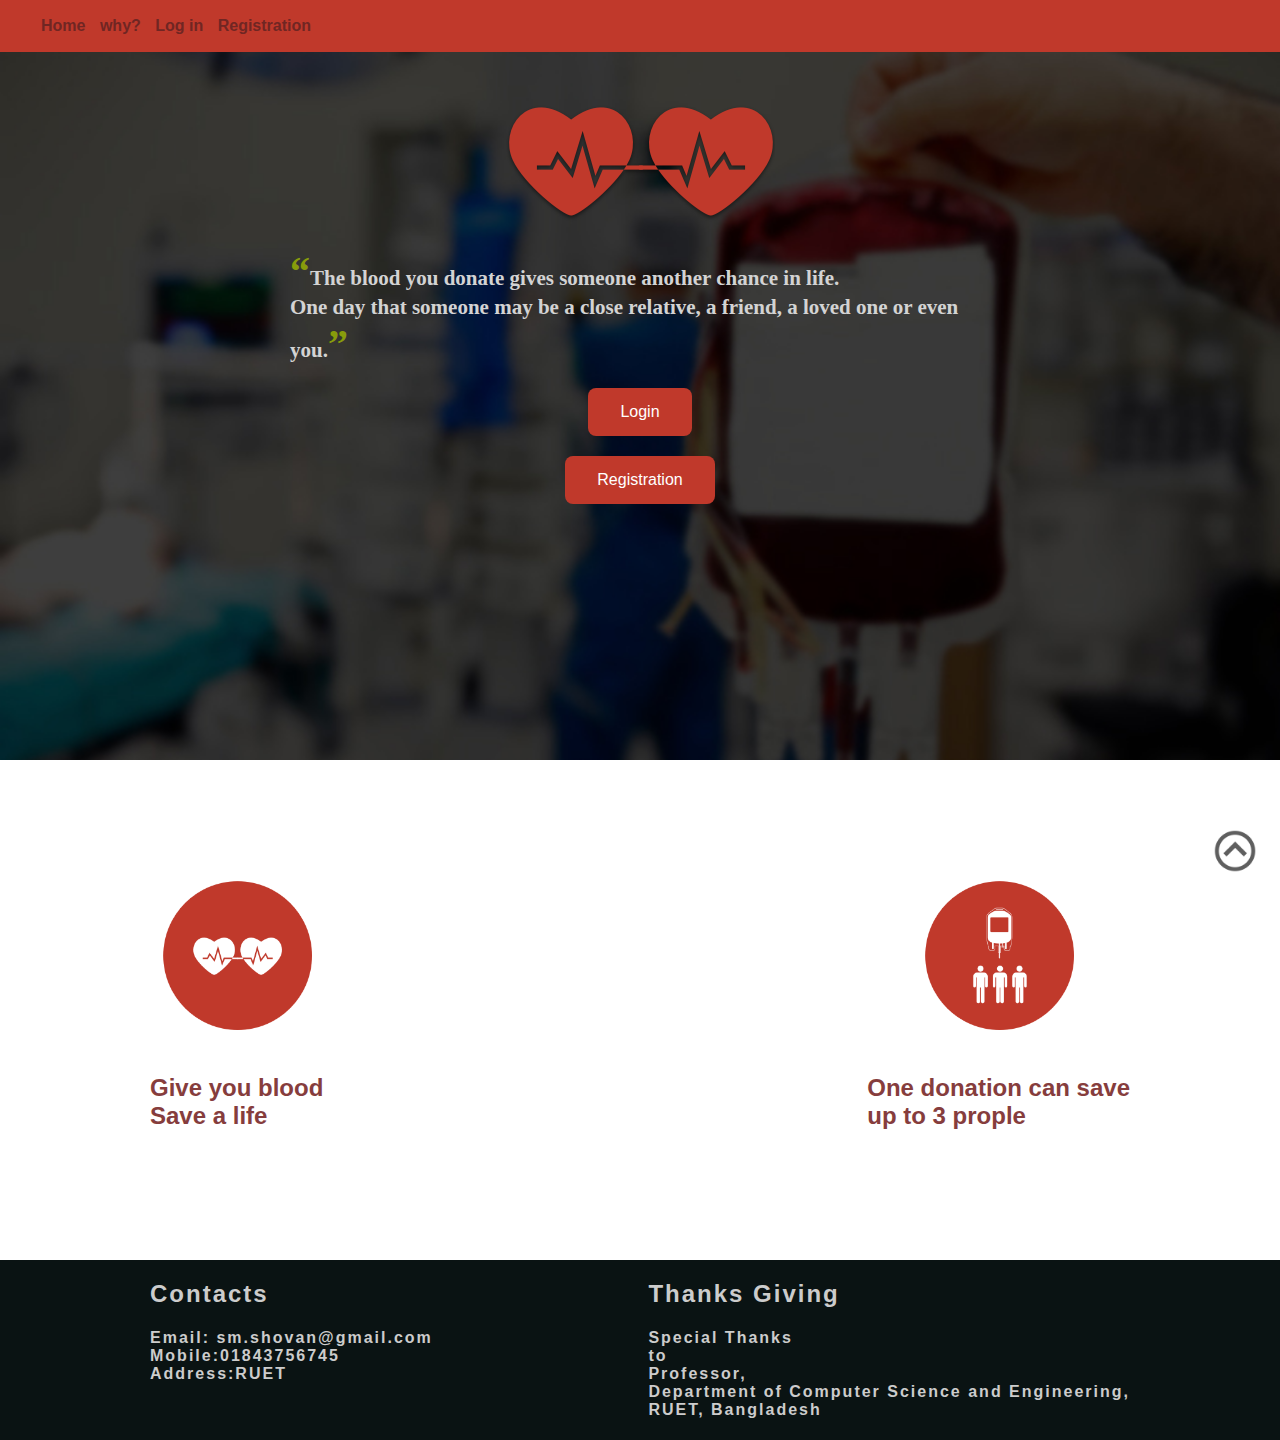
<file: index.html>
<!DOCTYPE html>
<html>
<head>
	<title>Donate Blood Save Life</title>
	<link rel="stylesheet" type="text/css" href="style.css">
</head>
<body >

<div class="navBar">

	<ul class="meta">
		<li>
			<a href="index.html">Home</a>
		</li>

		<li>
			<a href="Why.html">why?</a>
		</li>

		<li>
			<a href="login.html">Log in</a>
		</li>

		<li>
			<a href="reg.html">Registration</a>
		</li>



	</ul>
		
</div>

<div class="indexBody">
	
	<div class="BigLogo">

		<img src='BigLogo.png' alt="Donate Blood" >


	</div>

	<blockquote>
			<h3>The blood you donate gives someone another chance in life. <br>
			One day that someone may be a close relative, a friend, a loved one or even you.</h3>
	</blockquote>

	<input type=button onClick="location.href='login.html'" value='Login'>
	<input type=button onClick="location.href='reg.html'" value='Registration'>

</div>

<div class="cols3">
	
	<div class="col1">
		<img src='bloodDonate.png' alt="Donate Blood" >
		<h2>Give you blood<br>Save a life</h2>
	</div>

	<div class="col2">
		<img src='save3.png' alt="One donation can save 3 "  >
		<h2>One donation can save<br>up to 3 prople</h2>
	</div>

</div>


<footer class="foot">

	<div class="col1">
	<h2>Contacts<br></h2>
	<h4>Email: sm.shovan@gmail.com<br>Mobile:01843756745<br>Address:RUET<br></h4>

				
	</div>

	<div class="col2">

		<h2>Thanks Giving<br></h2>
	<h4>Special Thanks <br>to <br>Professor, <br>Department of Computer Science and Engineering,<br> RUET, Bangladesh</h4>

	</div>
	

</footer>
<div class ="top">
	<a href="#top"><img border="0" alt="W3Schools" src="top.png" width="50" height="50" alt="Top"></a>
</div>



</body>
</html>
</file>
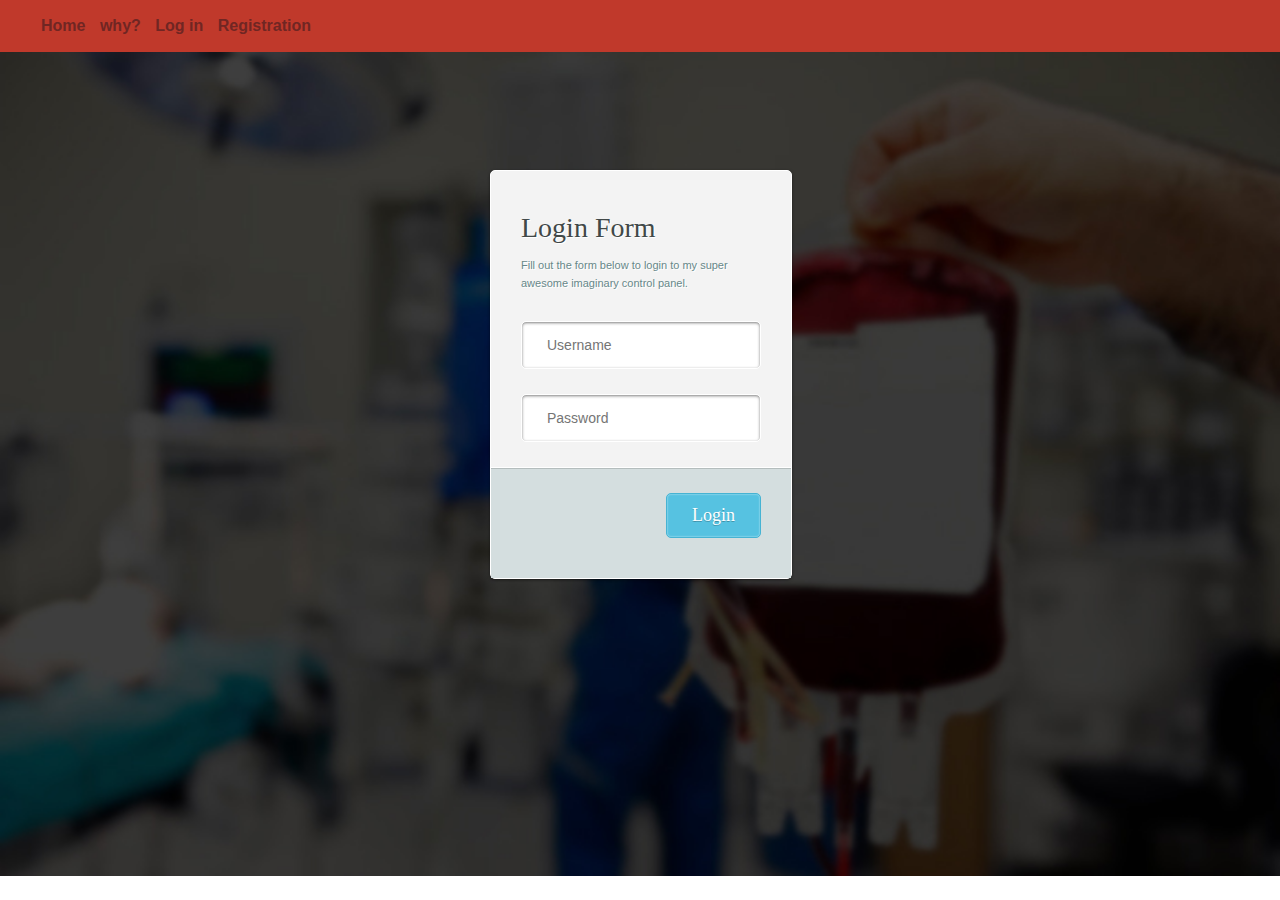
<file: login.html>
<!DOCTYPE html>
<html>
<head>
	<title>Donate Blood Save Life</title>
	<link rel="stylesheet" type="text/css" href="login.css">
</head>
<body >

<div class="navBar">

	<ul class="meta">
		<li>
			<a href="index.html">Home</a>
		</li>

		<li>
			<a href="Why.html">why?</a>
		</li>

		<li>
			<a href="login.html">Log in</a>
		</li>

		<li>
			<a href="reg.html">Registration</a>
		</li>



	</ul>
		
</div>

<div class="indexBody">
	
</div>

<div id="wrapper">

	<form name="login-form" class="login-form" action="" method="post">
	
		<div class="header">
		<h1>Login Form</h1>
		<span>Fill out the form below to login to my super awesome imaginary control panel.</span>
		</div>
	
		<div class="content">
		<input name="username" type="text" class="input username" placeholder="Username" />
		<div class="user-icon"></div>
		<input name="password" type="password" class="input password" placeholder="Password" />
		<div class="pass-icon"></div>		
		</div>

		<div class="footer">
		<input type="submit" name="submit" value="Login" class="button" />
		</div>
	
	</form>

</div>
<div class="gradient"></div>



</body>
</html>
</file>
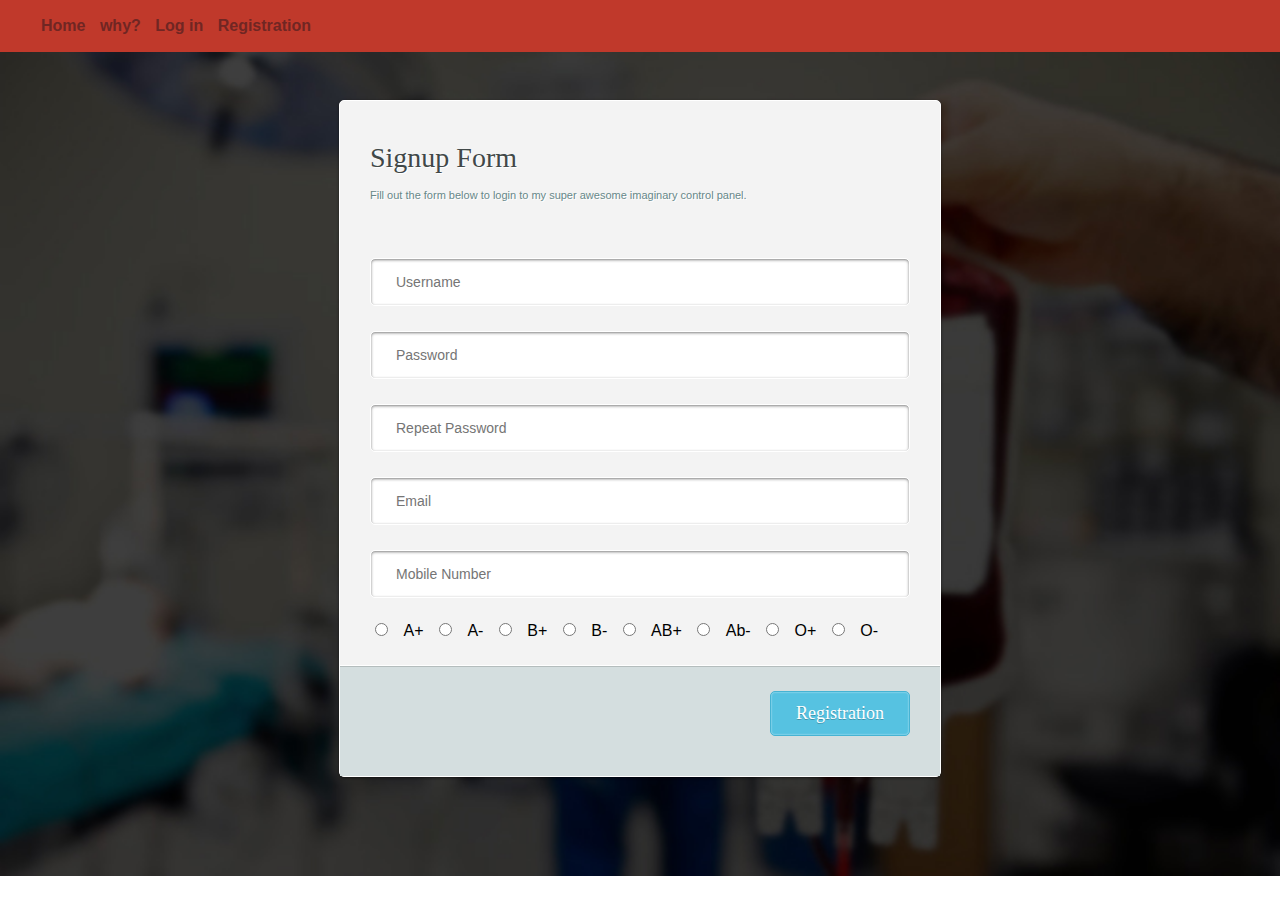
<file: reg.html>
<!DOCTYPE html>
<html>
<head>
	<title>Donate Blood Save Life</title>
	<link rel="stylesheet" type="text/css" href="reg.css">
</head>
<body >

<div class="navBar">

	<ul class="meta">
		<li>
			<a href="index.html">Home</a>
		</li>

		<li>
			<a href="Why.html">why?</a>
		</li>

		<li>
			<a href="login.html">Log in</a>
		</li>

		<li>
			<a href="reg.html">Registration</a>
		</li>



	</ul>
		
</div>

<div class="indexBody">
	
</div>

<div id="wrapper">

	<form name="login-form" class="login-form" action="" method="post">
	
		<div class="header">
			<h1>Signup Form</h1>
			<span>Fill out the form below to login to my super awesome imaginary control panel.</span>
		</div>
	
		<div class="content">
			<input name="username" type="text" class="input username" placeholder="Username" />

			<input name="password" type="password" class="input password" placeholder="Password" />

			<input name="rpassword" type="password" class="input rpassword" placeholder="Repeat Password" />

			<input name="email" type="email" class="input email" placeholder="Email" />

			<input name="phone" type="number" class="input number" placeholder="Mobile Number" />

			<fieldset  class="radiobutton">
				<input type="radio" name="bgroup" value="ap" >
				<label >A+</label>
			    <input type="radio" name="bgroup" value="an">
			    <label >A-</label>
			    <input type="radio" name="bgroup" value="bp">
			    <label >B+</label>
			    <input type="radio" name="bgroup" value="b-">
			    <label >B-</label>
			    <input type="radio" name="bgroup" value="abp">
			    <label >AB+</label>
			    <input type="radio" name="bgroup" value="abn">
			    <label >Ab-</label>
			    <input type="radio" name="bgroup" value="op">
			    <label >O+</label>
			    <input type="radio" name="bgroup" value="bp">
			    <label >O-</label>
		    </fieldset>

		    


		</div>

		<div class="footer">
			<input type="submit" name="submit" value="Registration" class="button"/>
		</div>
	
	</form>

</div>
<div class="gradient"></div>



</body>
</html>
</file>
<file: style.css>
.indexBody{

	background-image: url('bgw.jpg') ;
	background-repeat: no-repeat;
    background-position: center;

    padding: 0px;
	margin: auto;
	height: 760px;

	background-size: 100%;

}

body{
	margin: 0px;
	min-width: 700px;
	
}

.indexBody img{
	margin: auto;
	display: block;
	float: center;
	padding-top: 100px;
	padding-: 150px;
}

.navBar  ul a {
	text-decoration: none;
	text-align: left;
	font-weight: bold;
	padding-right: 10px;
	color: #702623;
	opacity: 1;

}

.navBar {
	background-color: #c0392b;
	padding: 1px;
	font-family: sans-serif;
	position: fixed;
	width: 100%;
}

.navBar li{
	text-decoration: none;
	display: inline;

}

.navBar a:hover{
	color: black;
}

blockquote {
border:none;
font-family:Georgia, "Times New Roman", Times, sans-serif;
color: #D3D3D3;
width: 700px;
margin: auto;
float: center;
}


blockquote h3 {
    font-size:21px;
}

blockquote h3:before { 
    content: open-quote;
    font-weight: bold;
    font-size:40px;
    color:#889c0b;
} 
blockquote h3:after { 
    content: close-quote;
    font-weight: bold;
    font-size:40px;
    color:#889c0b;
}



.cols3{
	display: block;
	height: 300px;
	padding-top: 100px;
	padding-bottom: 100px;
	font-family: sans-serif;
    color: #863d3d;
    min-width: 600px;


}

.cols3 img{


	width: 150px;
	display: inline;
	padding-top: 20px;
	padding-bottom: 20px;

}

.col1 {
	float: left;
	padding-left: 150px;
	text-align: center;
}

.col2 {
	float: right;
	padding-right: 150px;
	text-align: center;
}





input{
	background-color: #c0392b; 
    border: none;
    color: white;
    padding: 15px 32px;
    text-align: center;
    text-decoration: none;

    font-size: 16px;
    border-radius: 8px;
    margin: auto;
    display: block;
    margin-bottom: 20px;
}

.top a{
	position: absolute;
    bottom: 20px;
    right: 20px;
    position: fixed;
    text-decoration: none;
    color: white;
}

footer{
	background-color: #0a1313;
	width: 100%;
	font-family: sans-serif;
	border-width: 2px;
	position: absolute;
	border-width: 5px;
	color: #cccccc;
	letter-spacing: 2px;

}

.foot h1,h2,h3,h4{
	text-align: left;
	text-decoration: none;
	font-style: normal;


}

footer .col1{
	position: relative;
	float: left;
	margin-right: 50px;
}

footer .col2{
	position: relative;
	float: right;
	margin-left: 50px;
}

fieldset{
	display: inline;
	margin: auto;
	font-weight: 30px;
	white-space: 20px;
	
}

.radiobutton label{
	padding: 0 11px;
	font-family: sans-serif;
	color: #D3D3D3;
	font-weight: bolder;


	
}
.radiobutton{
	border-width: 0px;
	padding-top: 50px;
	padding-bottom: 50px;


}
.radiobutton input {

	display: inline;
	margin: auto;;


}
.searchbg{
	float: center;
	margin: auto;
	width: 550px;
}
form h3{
	border:none;
	font-family:Georgia, "Times New Roman", Times, sans-serif;
	color: white;
	width: 700px;
	margin: auto;
	float: center;
	font-size:21px;
	padding-top: 10px;


}
</file>
<file: login.css>
.indexBody{

    padding: 0px;
	margin: auto;
	height: 100px;


}

body{
	margin: 0px;
	min-width: 700px;
	
}

.indexBody img{
	margin: auto;
	display: block;
	float: center;
	padding-top: 150px;
	padding-: 150px;
}

.navBar  ul a {
	text-decoration: none;
	text-align: left;
	font-weight: bold;
	padding-right: 10px;
	color: #702623;
	opacity: 1;

}



.navBar {
	background-color: #c0392b;
	padding: 1px;
	font-family: sans-serif;
	position: fixed;
	width: 100%;
	padding: 17px;
	padding-left: 41px;

}

.navBar li{
	text-decoration: none;
	display: inline;

}

.navBar a:hover{
	color: black;
}








@import url(http://fonts.googleapis.com/css?family=Bree+Serif);

/*******************
SELECTION STYLING
*******************/

::selection {
	color: #fff;
	background: #f676b2; /* Safari */
}
::-moz-selection {
	color: #fff;
	background: #f676b2; /* Firefox */
}

/*******************
BODY STYLING
*******************/

* {
	margin: 0;
	padding: 0;
	border: none;
	outline: none;
}

body {
	background-image: url('bgw.jpg');
	background-repeat: no-repeat;
	background-size: 100%;
	background-position: center;
	background-attachment: fixed;
	font-family: "HelveticaNeue-Light", "Helvetica Neue Light", "Helvetica Neue", Helvetica, Arial, "Lucida Grande", sans-serif;
	font-weight:300;
	text-align: left;
	text-decoration: none;
	height: 500px;
}

#wrapper {
	/* Center wrapper perfectly */
	width: 300px;
	height: 400px;
	margin: 70px auto;
}

/* Download Button (Demo Only) */
.download {
	display: block;
	position: absolute;
	float: right;
	right: 25px;
	bottom: 25px;
	padding: 5px;
	
	font-weight: bold;
	font-size: 11px;
	text-align: right;
	text-decoration: none;
	color: rgba(0,0,0,0.5);
	text-shadow: 1px 1px 0 rgba(256,256,256,0.5);
}

.download:hover {
	color: rgba(0,0,0,0.75);
	text-shadow: 1px 1px 0 rgba(256,256,256,0.5);
}

.download:focus {
	bottom: 24px;
}

/*
.gradient {
	width: 600px;
	height: 600px;
	position: fixed;
	left: 50%;
	top: 50%;
	margin-left: -300px;
	margin-top: -300px;
	
	background: url(http://www.demo.amitjakhu.com/login-form/images/gradient.png) no-repeat;
}
*/



/*******************
LOGIN FORM
*******************/

.login-form {
	width: 300px;
	margin: 0 auto;
	position: relative;
	
	background: #f3f3f3;
	border: 1px solid #fff;
	border-radius: 5px;
	
	box-shadow: 0 1px 3px rgba(0,0,0,0.5);
	-moz-box-shadow: 0 1px 3px rgba(0,0,0,0.5);
	-webkit-box-shadow: 0 1px 3px rgba(0,0,0,0.5);
}

/*******************
HEADER
*******************/

.login-form .header {
	padding: 40px 30px 30px 30px;
}

.login-form .header h1 {
	font-family: 'Bree Serif', serif;
	font-weight: 300;
	font-size: 28px;
	line-height:34px;
	color: #414848;
	text-shadow: 1px 1px 0 rgba(256,256,256,1.0);
	margin-bottom: 10px;
}

.login-form .header span {
	font-size: 11px;
	line-height: 16px;
	color: #678889;
	text-shadow: 1px 1px 0 rgba(256,256,256,1.0);
}

/*******************
CONTENT
*******************/

.login-form .content {
	padding: 0 30px 25px 30px;
}

/* Input field */
.login-form .content .input {
	width: 188px;
	padding: 15px 25px;
	
	font-family: "HelveticaNeue-Light", "Helvetica Neue Light", "Helvetica Neue", Helvetica, Arial, "Lucida Grande", sans-serif;
	font-weight: 400;
	font-size: 14px;
	color: #9d9e9e;
	text-shadow: 1px 1px 0 rgba(256,256,256,1.0);
	
	background: #fff;
	border: 1px solid #fff;
	border-radius: 5px;
	
	box-shadow: inset 0 1px 3px rgba(0,0,0,0.50);
	-moz-box-shadow: inset 0 1px 3px rgba(0,0,0,0.50);
	-webkit-box-shadow: inset 0 1px 3px rgba(0,0,0,0.50);
}

/* Second input field */
.login-form .content .password, .login-form .content .pass-icon {
	margin-top: 25px;
}

.login-form .content .input:hover {
	background: #dfe9ec;
	color: #414848;
}

.login-form .content .input:focus {
	background: #dfe9ec;
	color: #414848;
	
	box-shadow: inset 0 1px 2px rgba(0,0,0,0.25);
	-moz-box-shadow: inset 0 1px 2px rgba(0,0,0,0.25);
	-webkit-box-shadow: inset 0 1px 2px rgba(0,0,0,0.25);
}

.user-icon, .pass-icon {
	width: 46px;
	height: 47px;
	display: block;
	position: absolute;
	left: 0px;
	padding-right: 2px;
	z-index: -1;
	
	-moz-border-radius-topleft: 5px;
	-moz-border-radius-bottomleft: 5px;
	-webkit-border-top-left-radius: 5px;
	-webkit-border-bottom-left-radius: 5px;
}

.user-icon {
	top:153px; /* Positioning fix for slide-in, got lazy to think up of simpler method. */
	background: rgba(65,72,72,0.75) url(http://www.demo.amitjakhu.com/login-form/images/user-icon.png) no-repeat center;	
}

.pass-icon {
	top:201px;
	background: rgba(65,72,72,0.75) url(http://www.demo.amitjakhu.com/login-form/images/pass-icon.png) no-repeat center;
}

.content input:focus + div{
	left: -46px;
}

/* Animation */
.input, .user-icon, .pass-icon, .button, .register {
	transition: all 0.5s ease;
	-moz-transition: all 0.5s ease;
	-webkit-transition: all 0.5s ease;
	-o-transition: all 0.5s ease;
	-ms-transition: all 0.5s ease;
}

/*******************
FOOTER
*******************/

.login-form .footer {
	padding: 25px 30px 40px 30px;
	overflow: auto;
	
	background: #d4dedf;
	border-top: 1px solid #fff;
	
	box-shadow: inset 0 1px 0 rgba(0,0,0,0.15);
	-moz-box-shadow: inset 0 1px 0 rgba(0,0,0,0.15);
	-webkit-box-shadow: inset 0 1px 0 rgba(0,0,0,0.15);
}

/* Login button */
.login-form .footer .button {
	float:right;
	padding: 11px 25px;
	
	font-family: 'Bree Serif', serif;
	font-weight: 300;
	font-size: 18px;
	color: #fff;
	text-shadow: 0px 1px 0 rgba(0,0,0,0.25);
	
	background: #56c2e1;
	border: 1px solid #46b3d3;
	border-radius: 5px;
	cursor: pointer;
	
	box-shadow: inset 0 0 2px rgba(256,256,256,0.75);
	-moz-box-shadow: inset 0 0 2px rgba(256,256,256,0.75);
	-webkit-box-shadow: inset 0 0 2px rgba(256,256,256,0.75);
}

.login-form .footer .button:hover {
	background: #3f9db8;
	border: 1px solid rgba(256,256,256,0.75);
	
	box-shadow: inset 0 1px 3px rgba(0,0,0,0.5);
	-moz-box-shadow: inset 0 1px 3px rgba(0,0,0,0.5);
	-webkit-box-shadow: inset 0 1px 3px rgba(0,0,0,0.5);
}

.login-form .footer .button:focus {
	position: relative;
	bottom: -1px;
	
	background: #56c2e1;
	
	box-shadow: inset 0 1px 6px rgba(256,256,256,0.75);
	-moz-box-shadow: inset 0 1px 6px rgba(256,256,256,0.75);
	-webkit-box-shadow: inset 0 1px 6px rgba(256,256,256,0.75);
}

/* Register button */
.login-form .footer .register {
	display: block;
	float: right;
	padding: 10px;
	margin-right: 20px;
	
	background: none;
	border: none;
	cursor: pointer;
	
	font-family: 'Bree Serif', serif;
	font-weight: 300;
	font-size: 18px;
	color: #414848;
	text-shadow: 0px 1px 0 rgba(256,256,256,0.5);
}

.login-form .footer .register:hover {
	color: #3f9db8;
}

.login-form .footer .register:focus {
	position: relative;
	bottom: -1px;
}
</file>
<file: reg.css>
.indexBody{

    padding: 0px;
	margin: auto;
	height: 100px;


}

body{
	margin: 0px;
	min-width: 700px;
	
}

.indexBody img{
	margin: auto;
	display: block;
	float: center;
	padding-top: 150px;
	padding-: 150px;
}

.navBar  ul a {
	text-decoration: none;
	text-align: left;
	font-weight: bold;
	padding-right: 10px;
	color: #702623;
	opacity: 1;

}



.navBar {
	background-color: #c0392b;
	padding: 1px;
	font-family: sans-serif;
	position: fixed;
	width: 100%;
	padding: 17px;
	padding-left: 41px;
}

.navBar li{
	text-decoration: none;
	display: inline;

}

.navBar a:hover{
	color: black;
}



@import url(http://fonts.googleapis.com/css?family=Bree+Serif);

/*******************
SELECTION STYLING
*******************/

::selection {
	color: #fff;
	background: #f676b2; /* Safari */
}
::-moz-selection {
	color: #fff;
	background: #f676b2; /* Firefox */
}

/*******************
BODY STYLING
*******************/

* {
	margin: 0;
	padding: 0;
	border: none;
	outline: none;
}

body {
	background-image: url('bgw.jpg');
	background-repeat: no-repeat;
	background-size: 100%;
	background-position: center;
	background-attachment: fixed;
	font-family: "HelveticaNeue-Light", "Helvetica Neue Light", "Helvetica Neue", Helvetica, Arial, "Lucida Grande", sans-serif;
	font-weight:300;
	text-align: left;
	text-decoration: none;
	height: 500px;
}

#wrapper {
	/* Center wrapper perfectly */
	width: 100%;
	height: auto;
	margin: auto;
}





/*******************
LOGIN FORM
*******************/

.login-form {
	width: 600px;
	margin: 0 auto;


	margin:auto;

	display: block;

	background: #f3f3f3;
	border: 1px solid #fff;
	border-radius: 5px;
	
	box-shadow: 0 1px 3px rgba(0,0,0,0.5);
	-moz-box-shadow: 0 1px 3px rgba(0,0,0,0.5);
	-webkit-box-shadow: 0 1px 3px rgba(0,0,0,0.5);
}

/*******************
HEADER
*******************/

.login-form .header {
	padding: 40px 30px 30px 30px;
}

.login-form .header h1 {
	font-family: 'Bree Serif', serif;
	font-weight: 300;
	font-size: 28px;
	line-height:34px;
	color: #414848;
	text-shadow: 1px 1px 0 rgba(256,256,256,1.0);
	margin-bottom: 10px;
}

.login-form .header span {
	font-size: 11px;
	line-height: 16px;
	color: #678889;
	text-shadow: 1px 1px 0 rgba(256,256,256,1.0);
}

/*******************
CONTENT
*******************/

.login-form .content {
	padding: 0 30px 25px 30px;
}

/* Input field */
.login-form .content .input {
	width: 488px;
	padding: 15px 25px;
	
	font-family: "HelveticaNeue-Light", "Helvetica Neue Light", "Helvetica Neue", Helvetica, Arial, "Lucida Grande", sans-serif;
	font-weight: 400;
	font-size: 14px;
	color: #9d9e9e;
	text-shadow: 1px 1px 0 rgba(256,256,256,1.0);
	
	background: #fff;
	border: 1px solid #fff;
	border-radius: 5px;
	
	box-shadow: inset 0 1px 3px rgba(0,0,0,0.50);
	-moz-box-shadow: inset 0 1px 3px rgba(0,0,0,0.50);
	-webkit-box-shadow: inset 0 1px 3px rgba(0,0,0,0.50);
}

/* Second input field */
.login-form .content .password, .login-form .content .pass-icon {
	margin-top: 25px;
}

fieldset{
	display: table;
	margin: auto;
	width: 530px;
	font-weight: 30px;
	white-space: 20px;
}

.radiobutton label{
	padding: 0 11px;
	font-family: sans-serif;
	
}

.login-form .content  input{
	margin-top: 25px;
}

.login-form .content .input:hover {
	background: #dfe9ec;
	color: #414848;
}

.login-form .content .input:focus {
	background: #dfe9ec;
	color: #414848;
	
	box-shadow: inset 0 1px 2px rgba(0,0,0,0.25);
	-moz-box-shadow: inset 0 1px 2px rgba(0,0,0,0.25);
	-webkit-box-shadow: inset 0 1px 2px rgba(0,0,0,0.25);
}

.user-icon, .pass-icon {
	width: 46px;
	height: 47px;
	display: block;
	position: absolute;
	left: 0px;
	padding-right: 2px;
	z-index: -1;
	
	-moz-border-radius-topleft: 5px;
	-moz-border-radius-bottomleft: 5px;
	-webkit-border-top-left-radius: 5px;
	-webkit-border-bottom-left-radius: 5px;
}

.user-icon {
	top:153px; /* Positioning fix for slide-in, got lazy to think up of simpler method. */
	background: rgba(65,72,72,0.75) url(http://www.demo.amitjakhu.com/login-form/images/user-icon.png) no-repeat center;	
}

.pass-icon {
	top:201px;
	background: rgba(65,72,72,0.75) url(http://www.demo.amitjakhu.com/login-form/images/pass-icon.png) no-repeat center;
}

.content input:focus + div{
	left: -46px;
}

/* Animation */
.input, .user-icon, .pass-icon, .button, .register {
	transition: all 0.5s ease;
	-moz-transition: all 0.5s ease;
	-webkit-transition: all 0.5s ease;
	-o-transition: all 0.5s ease;
	-ms-transition: all 0.5s ease;
}

/*******************
FOOTER
*******************/

.login-form .footer {
	padding: 25px 30px 40px 30px;
	overflow: auto;
	
	background: #d4dedf;
	border-top: 1px solid #fff;
	
	box-shadow: inset 0 1px 0 rgba(0,0,0,0.15);
	-moz-box-shadow: inset 0 1px 0 rgba(0,0,0,0.15);
	-webkit-box-shadow: inset 0 1px 0 rgba(0,0,0,0.15);
}

/* Login button */
.login-form .footer .button {
	float:right;
	padding: 11px 25px;
	
	font-family: 'Bree Serif', serif;
	font-weight: 300;
	font-size: 18px;
	color: #fff;
	text-shadow: 0px 1px 0 rgba(0,0,0,0.25);
	
	background: #56c2e1;
	border: 1px solid #46b3d3;
	border-radius: 5px;
	cursor: pointer;
	
	box-shadow: inset 0 0 2px rgba(256,256,256,0.75);
	-moz-box-shadow: inset 0 0 2px rgba(256,256,256,0.75);
	-webkit-box-shadow: inset 0 0 2px rgba(256,256,256,0.75);
}

.login-form .footer .button:hover {
	background: #3f9db8;
	border: 1px solid rgba(256,256,256,0.75);
	
	box-shadow: inset 0 1px 3px rgba(0,0,0,0.5);
	-moz-box-shadow: inset 0 1px 3px rgba(0,0,0,0.5);
	-webkit-box-shadow: inset 0 1px 3px rgba(0,0,0,0.5);
}

.login-form .footer .button:focus {
	position: relative;
	bottom: -1px;
	
	background: #56c2e1;
	
	box-shadow: inset 0 1px 6px rgba(256,256,256,0.75);
	-moz-box-shadow: inset 0 1px 6px rgba(256,256,256,0.75);
	-webkit-box-shadow: inset 0 1px 6px rgba(256,256,256,0.75);
}

/* Register button */
.login-form .footer .register {
	display: block;
	float: right;
	padding: 10px;
	margin-right: 20px;
	
	background: none;
	border: none;
	cursor: pointer;
	
	font-family: 'Bree Serif', serif;
	font-weight: 300;
	font-size: 18px;
	color: #414848;
	text-shadow: 0px 1px 0 rgba(256,256,256,0.5);
}

.login-form .footer .register:hover {
	color: #3f9db8;
}

.login-form .footer .register:focus {
	position: relative;
	bottom: -1px;
}
</file>
